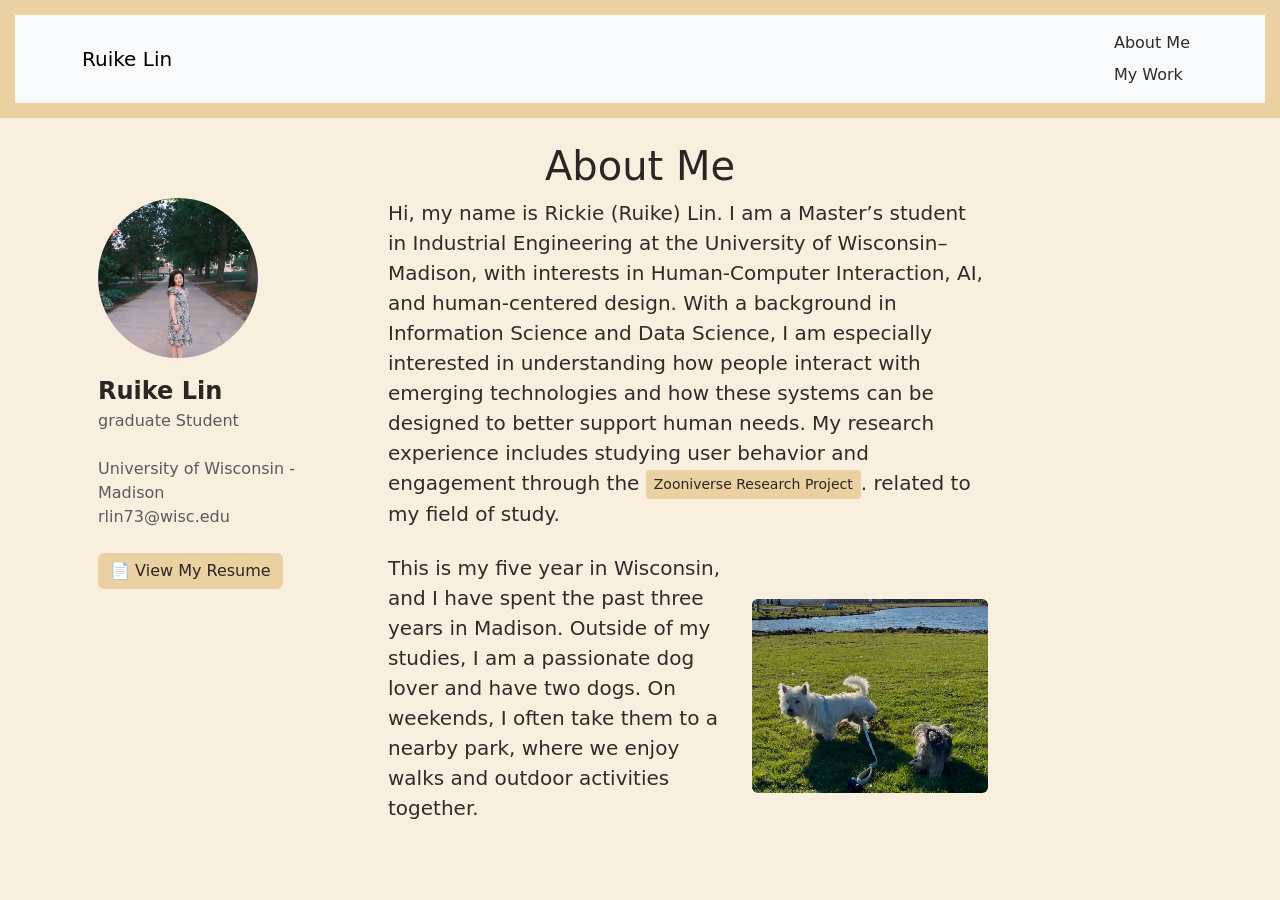
<file: RuikeLin-main/index.html>
<!DOCTYPE html>
<html lang="en">
    <head>
        <title> Ruike Lin's Website</title>
        <meta charset="UTF-8">
        <meta name="viewport" content="width=device-width, initial-scale=1.0">
        <link href="https://cdn.jsdelivr.net/npm/bootstrap@5.3.3/dist/css/bootstrap.min.css" rel="stylesheet" integrity="sha384-QWTKZyjpPEjISv5WaRU9OFeRpok6YctnYmDr5pNlyT2bRjXh0JMhjY6hW+ALEwIH" crossorigin="anonymous">
        <link href="styles.css" rel="stylesheet"/>
        <style>
            .about-section {
                display: flex;
                align-items: flex-start;
                gap: 40px;
                flex-wrap: wrap;
            }
            .profile-card {
                text-align: left;
                max-width: 250px;
            }
            .profile-img {
                width: 160px;
                height: 160px;
                object-fit: cover;
                border-radius: 50%;
                margin-bottom: 15px;
            }
            .profile-name {
                font-size: 1.5em;
                font-weight: bold;
                color: #2B2623;
            }
            .profile-title, .profile-email {
                font-size: 1em;
                color: #5a5a5a;
            }
            .about-text {
                flex: 1;
                max-width: 600px;
            }

            .btn-filled-golden {
    background-color: #EBD1A1;
    color: #2B2623;
    border: none;
  }

  .btn-filled-golden:hover {
    background-color: #d5b578;
  }
        </style>
    </head>
    <body>
        <header>
        <nav class="navbar navbar-expand-lg navbar-light bg-light">
            <div class="container">
                <a class="navbar-brand" href="#">Ruike Lin</a>
                <div>
                    <a class="m-2 nav-link" href="index.html">About Me</a>
                    <a class="m-2 nav-link" href="my-work.html">My Work</a>
                </div>
            </div>
        </nav>
        </header>

        <main class="container mt-4">
            <section class="m-3">
                <h1 id="my-work-title">About Me</h1>

                <div class="about-section">
                    <div class="profile-card">
                        <img src="Ruike.jpg" alt="Ruike Lin" class="profile-img">
                        <div class="profile-name">Ruike Lin</div>
                        <div class="profile-title">graduate Student<br><br>University of Wisconsin - Madison</div>
                        <div class="profile-email">rlin73@wisc.edu</div>
                        <p class="mt-4">
                            <a href="Ruike Lin CV copy.pdf" target="_blank" class="btn btn-filled-golden">
                                📄 View My Resume
                              </a>
                              
                          </p>  
                    </div>

                    <div class="about-text">
                        <p class="lead">
Hi, my name is Rickie (Ruike) Lin. I am a Master’s student in Industrial Engineering at the University of Wisconsin–Madison, with interests in Human-Computer Interaction, AI, and human-centered design. 
With a background in Information Science and Data Science, I am especially interested in understanding how people interact with emerging technologies and how these systems can be designed to better support human needs. 
My research experience includes studying user behavior and engagement through the 
<a href="my-work.html#project2-heading" class="btn btn-filled-golden btn-sm">
    Zooniverse Research Project
</a>.
                               related to my field of study.
                        </p>
                        <div class="row align-items-center mt-4">
                            <div class="col-md-7">
                              <p class="lead">
                                This is my five year in Wisconsin, and I have spent the past three years in Madison. Outside of my studies, I am a passionate dog lover and have two dogs. On weekends, I often take them to a nearby park, where we enjoy walks and outdoor activities together.
                              </p>
                            </div>
                            <div class="col-md-5 text-center">
                              <img src="dog.png" alt="My dogs and me" class="img-fluid rounded" style="max-height: 300px;">
                            </div>
                          </div>
                    </div>
                    
                      
                </div>
            </section>
        </main>
    </body>
</html>
</file>
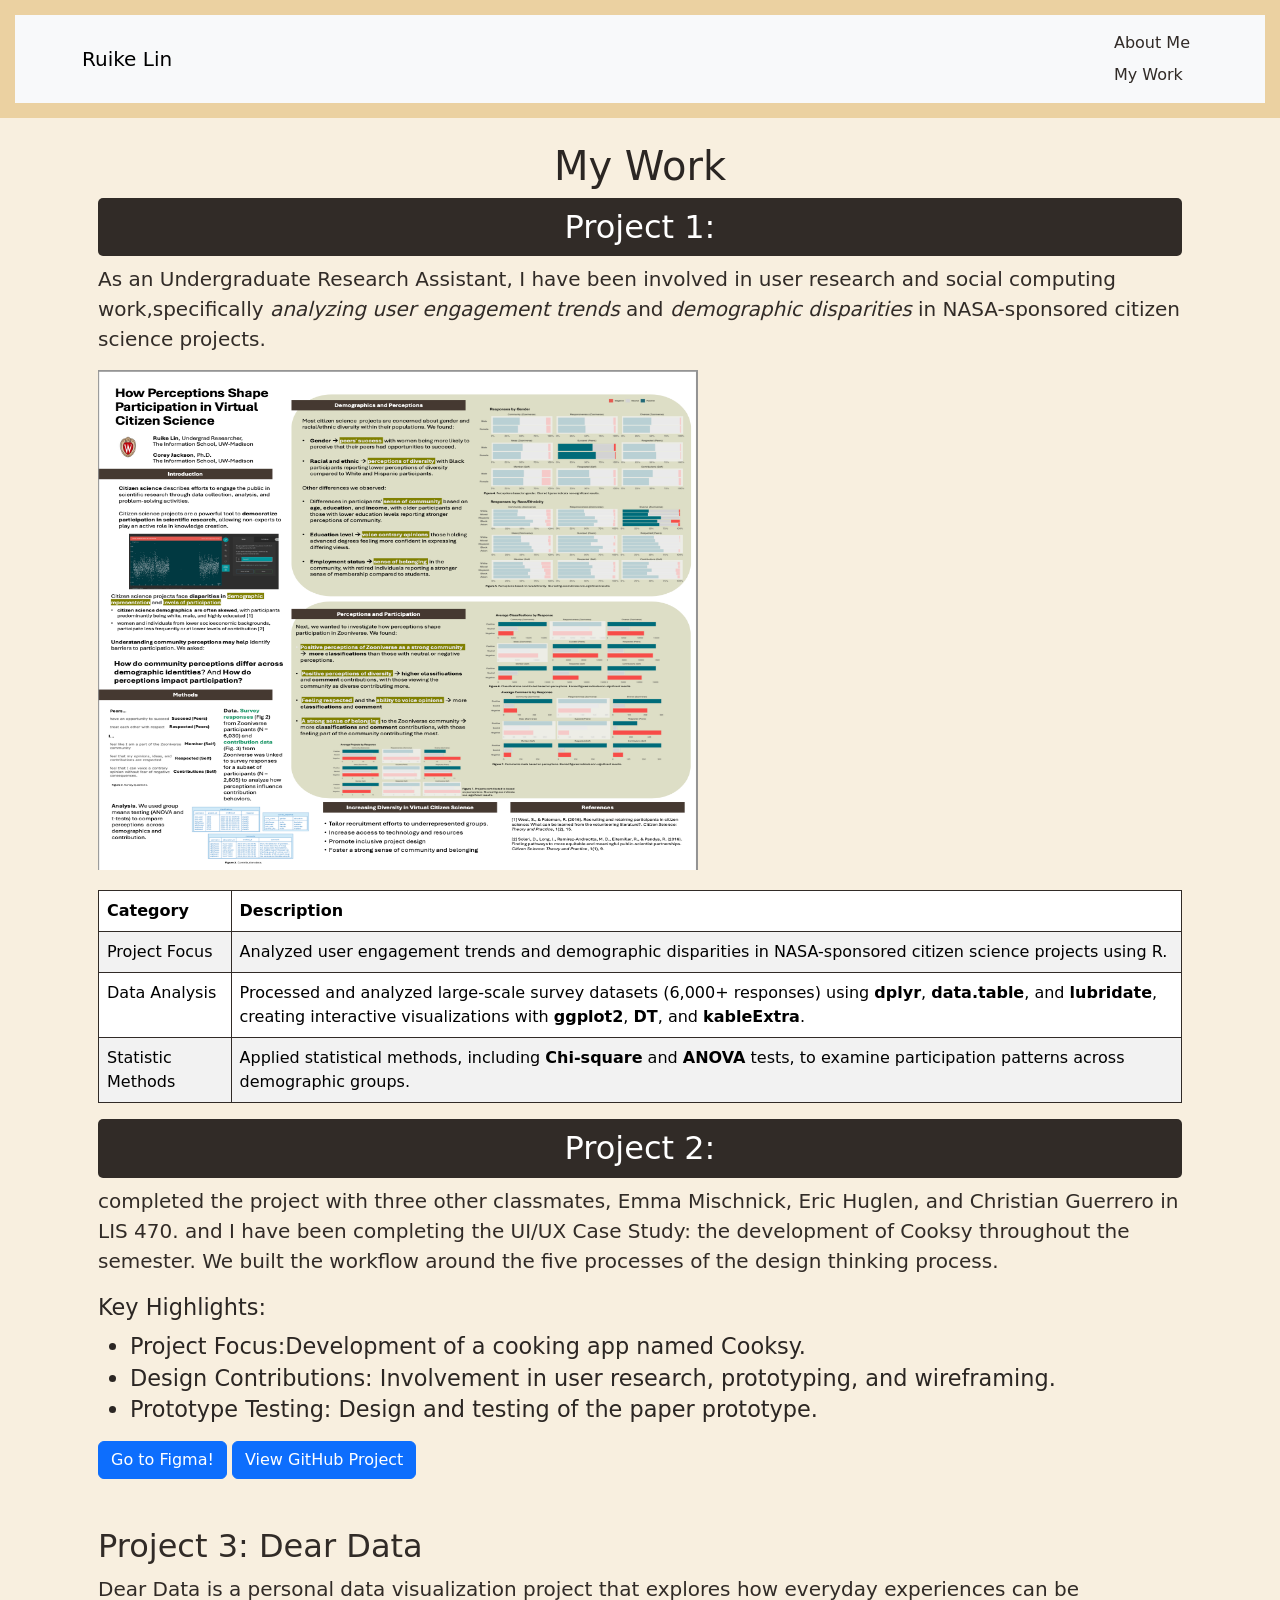
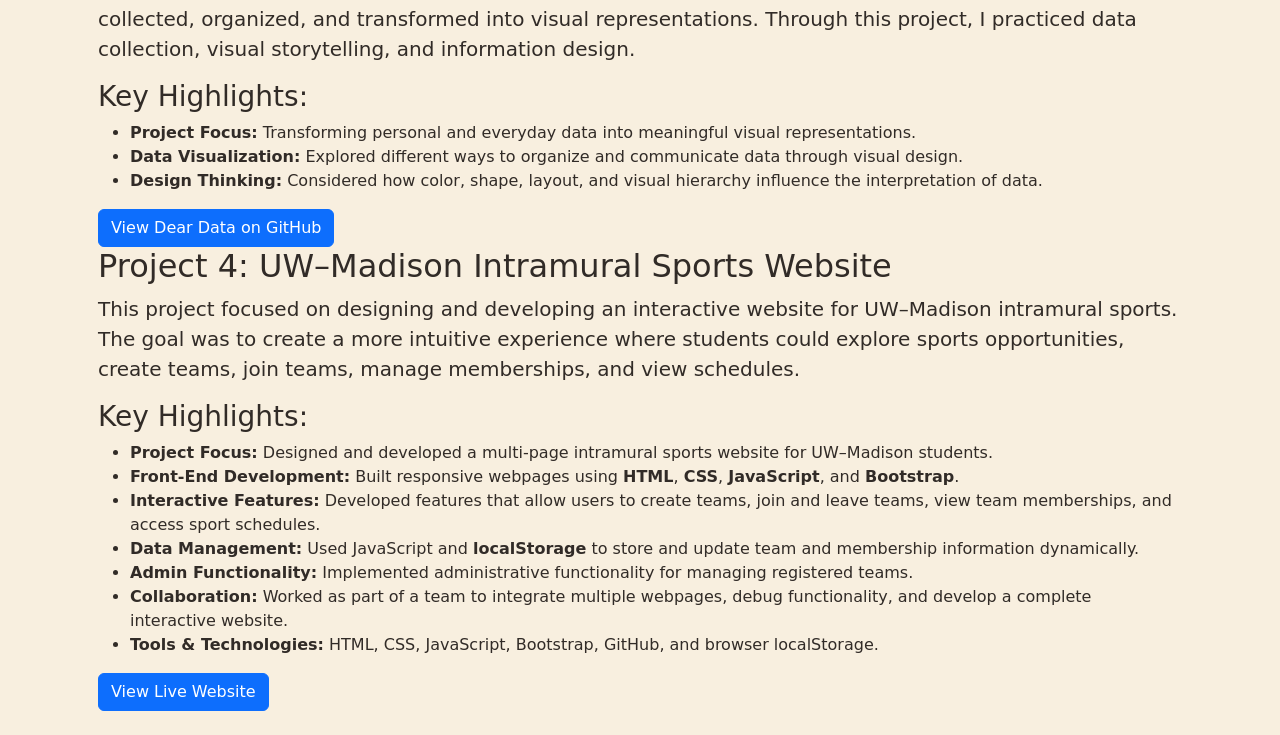
<file: RuikeLin-main/my-work.html>
<!DOCTYPE html>
<html lang="en">
    <head>
        <title> Ruike Lin's Website</title>
        <meta charset="UTF-8">
        <meta name="viewport" content="width=device-width, initial-scale=1.0">
        <link href="https://cdn.jsdelivr.net/npm/bootstrap@5.3.3/dist/css/bootstrap.min.css" rel="stylesheet" integrity="sha384-QWTKZyjpPEjISv5WaRU9OFeRpok6YctnYmDr5pNlyT2bRjXh0JMhjY6hW+ALEwIH" crossorigin="anonymous">
        <link href="styles.css" rel="stylesheet"/>
    </head>
    <body>
        <header>
        <nav class="navbar navbar-expand-lg navbar-light bg-light">
            <div class="container">
                <a class="navbar-brand" href="#">Ruike Lin</a>
                <div>
                    <a class="m-2 nav-link" href="index.html">About Me</a>
                    <a class="m-2 nav-link" href="my-work.html">My Work</a>
                </div>
            </div>
        </nav>
        </header>
        <main class="container mt-4">
        <section class="m-3">
            <h1 id="my-work-title">My Work</h1>
            <article>
            <h2 id="project2-heading"> Project 1: </h2>  
            <p class="lead">As an Undergraduate Research Assistant, I have been involved in user research and social computing work,specifically <em>analyzing user engagement trends</em> and <em>demographic disparities</em> in NASA-sponsored citizen science projects. </p>
            <img  src="./poster.png" alt="the experince for Project 1"/>

        <table class="table table-bordered table-striped">
        <thead>
            <tr>
                <th>Category</th>
                <th>Description</th>
            </tr>
        </thead>
        <tbody>
            <tr>
                <td>Project Focus</td>
                <td>Analyzed user engagement trends and demographic disparities in NASA-sponsored citizen science projects using R.</td>
            </tr>
            <tr>
                <td>Data Analysis</td>
                <td>Processed and analyzed large-scale survey datasets (6,000+ responses) using <strong>dplyr</strong>, <strong>data.table</strong>, and <strong>lubridate</strong>, creating interactive visualizations with <strong>ggplot2</strong>, <strong>DT</strong>, and <strong>kableExtra</strong>.</td>
            </tr>
            <tr>
                <td>Statistic Methods</td>
                <td>Applied statistical methods, including <strong>Chi-square</strong> and <strong>ANOVA</strong> tests, to examine participation patterns across demographic groups.</td>
            </tr>
        </tbody>
        </table>
        </article>
    <article>    
        <h2 id="project2-heading">Project 2:</h2>
        <p class="lead"> completed the project with three other classmates, Emma Mischnick, Eric Huglen, and Christian Guerrero in LIS 470. and I have been completing the UI/UX Case Study: the development of Cooksy throughout the semester. We built the workflow around the five processes of the design thinking process.	</p>
    <h3 id="highlights-title"> Key Highlights: </h3>
    <ul id="highlights-title">
        <li>Project Focus:Development of a cooking app named Cooksy.</li>
        <li>Design Contributions: Involvement in user research, prototyping, and wireframing.</li>
        <li>Prototype Testing: Design and testing of the paper prototype.</li>
    </ul>
    <a href="https://www.figma.com/proto/ocTUAOJ8g4nig1cmLd5zN6/LIS-470-Final-Prototype-Cooksy?node-id=7-171&starting-point-node-id=1%3A2" target="_blank" class="btn btn-primary">Go to Figma!</a>
    <a href="https://github.com/RuikeLin/UI-UX-Case-Study-a-smart-cooking-time-assistant-app"
       target="_blank"
       rel="noopener noreferrer"
       class="btn btn-primary">
        View GitHub Project
    </a>
</article>

 <!-- Project 3 -->
    <article class="mt-5">
        <h2 id="project3-heading">Project 3: Dear Data</h2>

        <p class="lead">
            Dear Data is a personal data visualization project that explores how everyday experiences
            can be collected, organized, and transformed into visual representations.
            Through this project, I practiced data collection, visual storytelling, and information design.
        </p>

        <h3 id="project3-highlights">Key Highlights:</h3>

        <ul>
            <li>
                <strong>Project Focus:</strong>
                Transforming personal and everyday data into meaningful visual representations.
            </li>

            <li>
                <strong>Data Visualization:</strong>
                Explored different ways to organize and communicate data through visual design.
            </li>

            <li>
                <strong>Design Thinking:</strong>
                Considered how color, shape, layout, and visual hierarchy influence the interpretation of data.
            </li>
        </ul>

        <a href="https://github.com/RuikeLin/dear-data"
           target="_blank"
           rel="noopener noreferrer"
           class="btn btn-primary">
            View Dear Data on GitHub
        </a>
    </article>

<!-- Project 4: Intramural Sports Website -->
    <!-- ====================================================== -->

    <article>

        <h2 id="project4-heading">
            Project 4: UW–Madison Intramural Sports Website
        </h2>


        <p class="lead">
            This project focused on designing and developing an
            interactive website for UW–Madison intramural sports.
            The goal was to create a more intuitive experience
            where students could explore sports opportunities,
            create teams, join teams, manage memberships,
            and view schedules.
        </p>


        <h3 id="project4-highlights">
            Key Highlights:
        </h3>


        <ul>

            <li>
                <strong>Project Focus:</strong>
                Designed and developed a multi-page intramural
                sports website for UW–Madison students.
            </li>


            <li>
                <strong>Front-End Development:</strong>
                Built responsive webpages using
                <strong>HTML</strong>,
                <strong>CSS</strong>,
                <strong>JavaScript</strong>,
                and <strong>Bootstrap</strong>.
            </li>


            <li>
                <strong>Interactive Features:</strong>
                Developed features that allow users to create teams,
                join and leave teams, view team memberships,
                and access sport schedules.
            </li>


            <li>
                <strong>Data Management:</strong>
                Used JavaScript and
                <strong>localStorage</strong>
                to store and update team and membership information
                dynamically.
            </li>


            <li>
                <strong>Admin Functionality:</strong>
                Implemented administrative functionality for managing
                registered teams.
            </li>


            <li>
                <strong>Collaboration:</strong>
                Worked as part of a team to integrate multiple webpages,
                debug functionality, and develop a complete interactive
                website.
            </li>


            <li>
                <strong>Tools & Technologies:</strong>
                HTML, CSS, JavaScript, Bootstrap,
                GitHub, and browser localStorage.
            </li>

        </ul>


        <div class="mt-3">

            <!-- Live Website -->

            <a
                href="https://ruikelin.github.io/UW-Madison-Intramural-Sports-Website/p1-main/"
                target="_blank"
                rel="noopener noreferrer"
                class="btn btn-primary me-2 mb-2"
            >
                View Live Website
            </a>



</section>
</main>
</body>
</html>
</file>
<file: RuikeLin-main/styles.css>
images, img {
    width: 600px;
    height: 500px;
}

body {
    background-color: #F8EFDF; /* Light Beige */
    color: #312B27; /* Dark Brown */
}

#project2-heading {
    background-color: #312B27; /* Dark Brown */
    color: white;
    padding: 10px;
    text-align: center;
    border-radius: 5px;
}

#highlights-title {
    font-size: 1.4em;
    line-height: 1.4;
    color: #2B2623; /* Charcoal Brown */
}

table {
    width: 80%;
    margin: 20px auto;
    border-collapse: collapse;
    background-color: #F9F0E0; /* Off-White */
}

tr, td {
    border: 1px solid #312B27; /* Dark Brown */
    padding: 12px;
    text-align: left;
    color: #312B27;
}

#my-work-title {
    font-size: 2.5em;
    text-align: center;
    color: #2B2623; /* Charcoal Brown */
}

header {
    background-color: #EBD1A1; /* Warm Tan */
    padding: 15px;
}

.navbar {
    background-color: #292421; /* Deep Charcoal */
}
</file>
